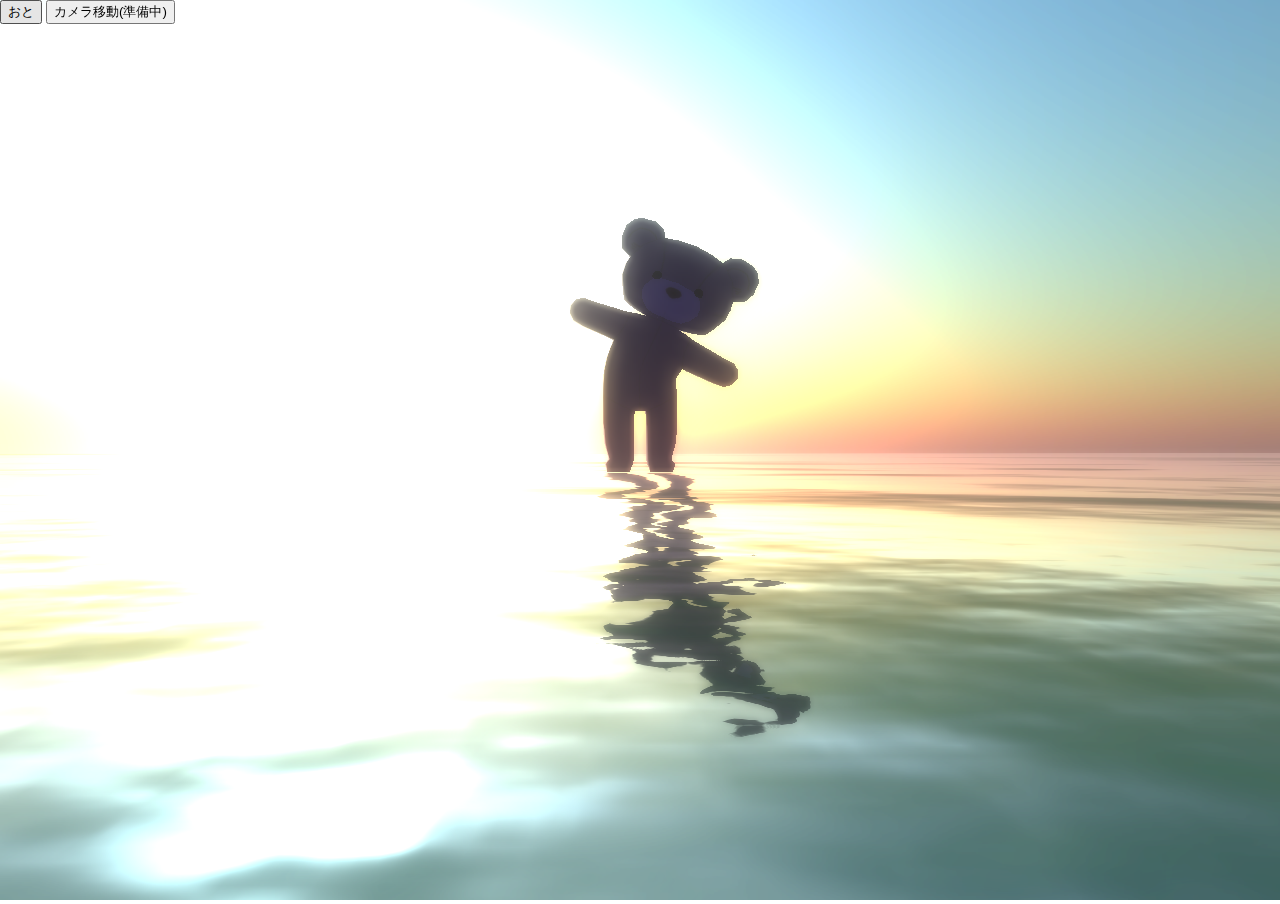
<file: three/index.html>
<!DOCTYPE html>
<html lang="ja">
<head>
    <meta charset="UTF-8">
    <title>threejs</title>
    <script src="libs/three.min.js"></script>

    <script src="libs/OrbitControls.js"></script>
    <script src="libs/GLTFLoader.js"></script>

    <script src="libs/Water.js"></script>
    <script src="libs/Sky.js"></script>

    <script src="libs/EffectComposer.js"></script>
    <script src="libs/RenderPass.js"></script>
    <script src="libs/ShaderPass.js"></script>
    <script src="libs/CopyShader.js"></script>
    <script src="libs/LuminosityHighPassShader.js"></script>
    <script src="libs/UnrealBloomPass.js"></script>
    <style type="text/css">
        <!--
        body{
            margin: 0px;
            overflow: hidden;
        }
        .onCanvas{
            position: absolute
        }
        -->
    </style>
</head>
<body>
    <div class="onCanvas">
        <input type="button" value="おと" onclick="changeGain();"/>
        <input type="button" value="カメラ移動(準備中)" onclick="moveCam"();/>
    </div>
    <script src="index.js"></script>
    <script src="audio.js"></script>
</body>
</html>
</file>
